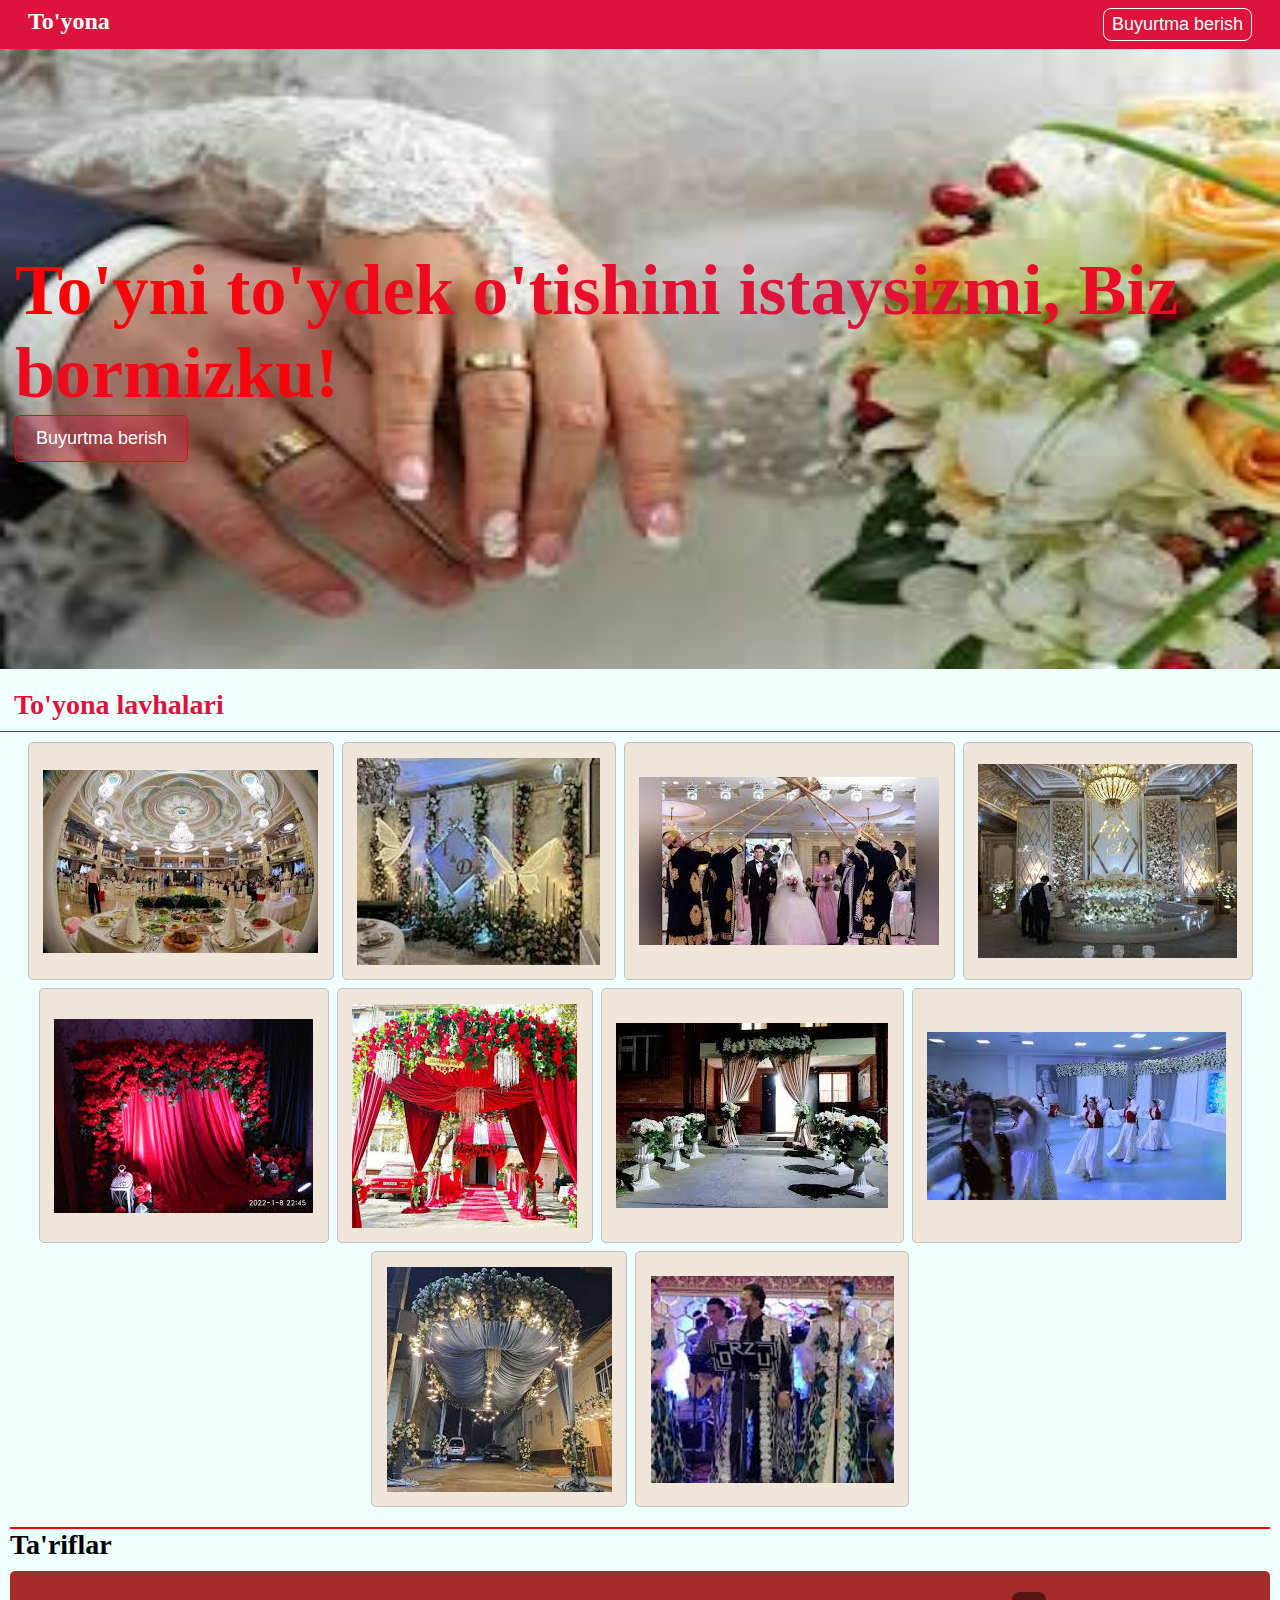
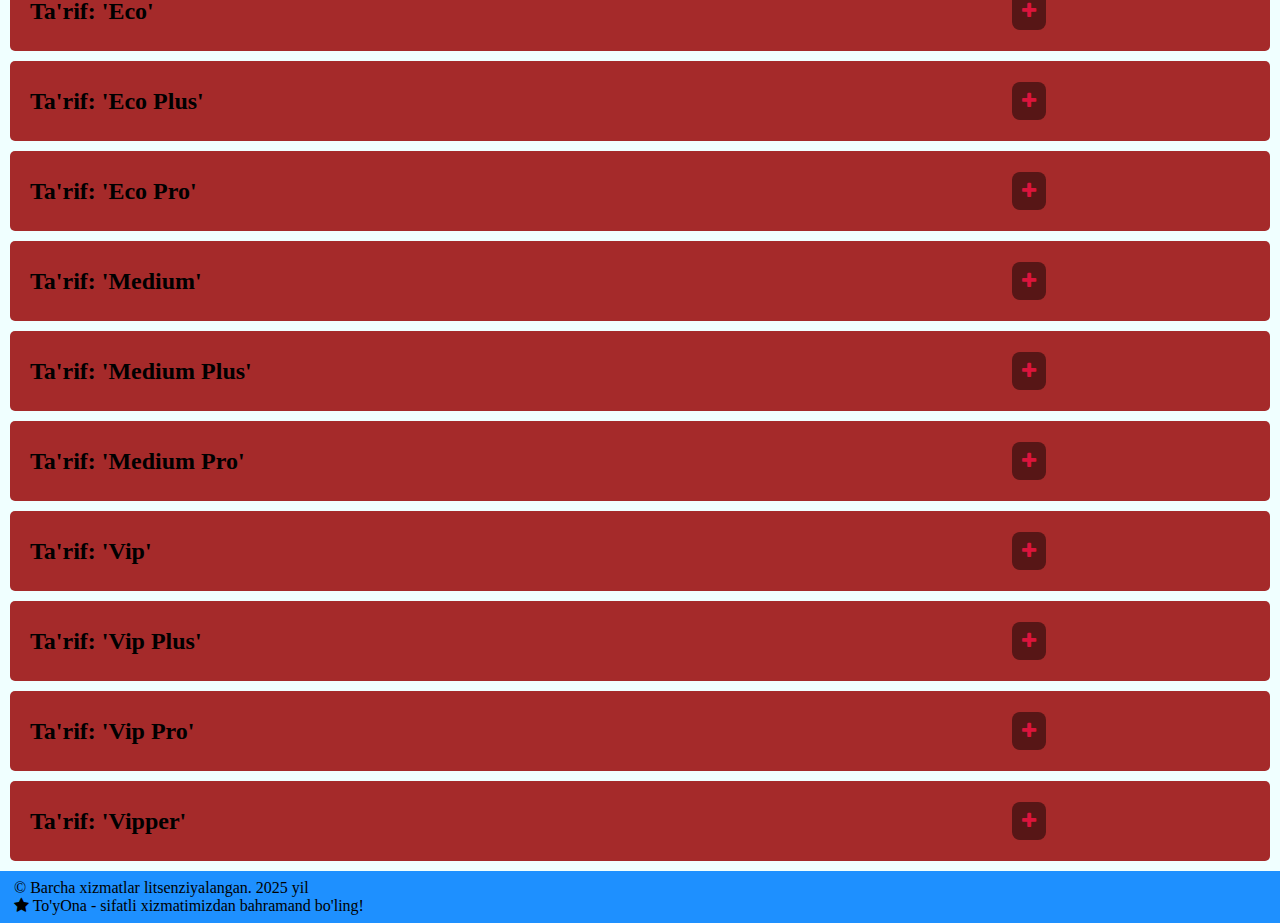
<file: index.html>
<!DOCTYPE html>
<html lang="en">
<head>
    <meta charset="UTF-8">
    <meta http-equiv="X-UA-Compatible" content="IE=edge">
    <meta name="viewport" content="width=device-width, initial-scale=1.0">
    <link rel="stylesheet" href="https://cdnjs.cloudflare.com/ajax/libs/font-awesome/4.7.0/css/font-awesome.min.css">
    <link rel="stylesheet" href="./style.css">
    <title>To'y va marosimlarni o'tkazish xizmati</title>
</head>
<body>
    <div class="container">
        <header>
            <div class="siteName">
                To'yona
            </div>
            <div class="auth">
                <button id="log"><a href="./ariza/ariza.html">Buyurtma berish</a></button>
            </div>
        </header>
        <section id="main">
            <p>
                <span>
                    To'yni to'ydek o'tishini istaysizmi, Biz bormizku!
                </span><br>
                <button>
                    <a href="./ariza/ariza.html">Buyurtma berish</a>
                </button>
            </p>
        </section>
        <section id="lavhalar">
            <h2>To'yona lavhalari</h2>
            <div class="lavhalar">
                <div class="lavha">
                    <img src="./imgs/lavha1.jpg" alt="">
                </div>
                <div class="lavha">
                    <img src="./imgs/lavha2.jpg" alt="">
                </div>
                <div class="lavha">
                    <img src="./imgs/lavha3.jpg" alt="">
                </div>
                <div class="lavha">
                    <img src="./imgs/lavha4.jpg" alt="">
                </div>
                <div class="lavha">
                    <img src="./imgs/lavha5.jpg" alt="">
                </div>
                <div class="lavha">
                    <img src="./imgs/lavha6.jpg" alt="">
                </div>
                <div class="lavha">
                    <img src="./imgs/lavha7.jpg" alt="">
                </div>
                <div class="lavha">
                    <img src="./imgs/lavha8.jpg" alt="">
                </div>
                <div class="lavha">
                    <img src="./imgs/lavha9.jpg" alt="">
                </div>
                <div class="lavha">
                    <img src="./imgs/lavha10.jpg" alt="">
                </div>
            </div>
        </section>
        <section id="tarif">
            <div class="holat">
                <h2>Ta'riflar</h2>
                
            </div>
        </section>
    </div>
    <footer>
        <p>&copy; Barcha xizmatlar litsenziyalangan. 2025 yil</p>
        <p><i class="fa fa-star"></i> To'yOna - sifatli xizmatimizdan bahramand bo'ling!</p>
    </footer>
    <script src="./script.js"></script>
</body>
</html>
</file>
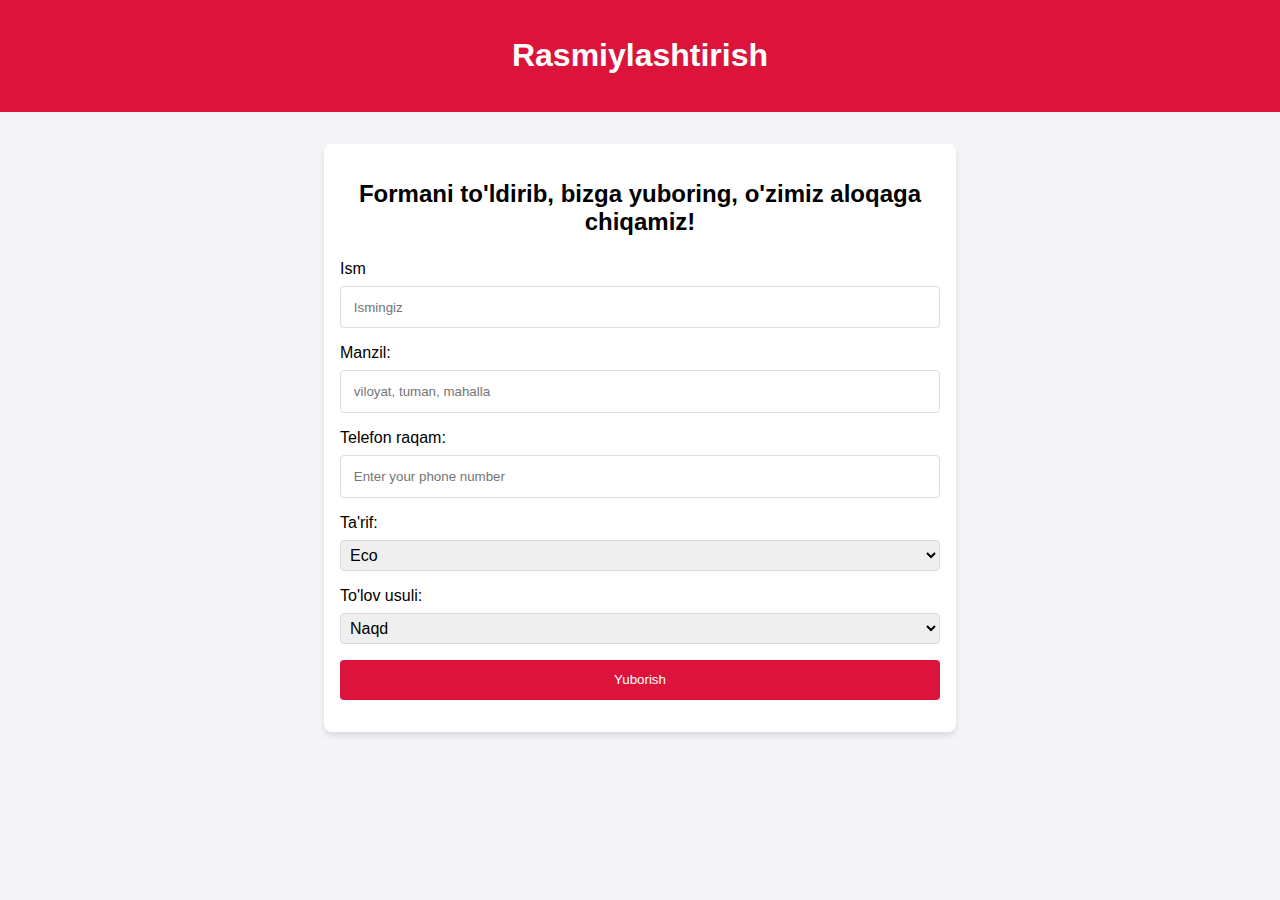
<file: ariza/ariza.html>
<!DOCTYPE html>
<html lang="en">
<head>
    <meta charset="UTF-8">
    <meta name="viewport" content="width=device-width, initial-scale=1.0">
    <title>Rasmiylashtirish</title>
    <style>
        body {
            font-family: Arial, sans-serif;
            margin: 0;
            padding: 0;
            background-color: #f4f4f9;
        }
        header {
            background-color: crimson;
            color: white;
            padding: 1rem 0;
            text-align: center;
        }
        .container {
            max-width: 600px;
            margin: 2rem auto;
            padding: 1rem;
            background: white;
            border-radius: 8px;
            box-shadow: 0 4px 6px rgba(0, 0, 0, 0.1);
        }
        h2 {
            text-align: center;
            margin-bottom: 1.5rem;
        }
        .form-group {
            margin-bottom: 1rem;
        }
        .form-group label {
            display: block;
            margin-bottom: 0.5rem;
        }
        .form-group input, .form-group select, .form-group textarea {
            width: 100%;
            padding: 0.8rem;
            border: 1px solid #ddd;
            border-radius: 4px;
            box-sizing: border-box;
        }
        .form-group textarea {
            resize: vertical;
        }
        .form-group input[type="submit"] {
            background-color: crimson;
            color: white;
            border: none;
            cursor: pointer;
            transition: background-color 0.3s;
        }
        .form-group input[type="submit"]:hover {
            background-color: pink;
        }
        .form-group select, .form-group option {
            position: relative;
            padding: 5px;
            font-size: 16px;
            font-weight: 500;
        }
    </style>
</head>
<body>
    <header>
        <h1>Rasmiylashtirish</h1>
    </header>
    <div class="container">
        <h2>Formani to'ldirib, bizga yuboring, o'zimiz aloqaga chiqamiz!</h2>
        <form id="checkout-form">
            <div class="form-group">
                <label for="full-name">Ism</label>
                <input type="text" id="full-name" name="full-name" placeholder="Ismingiz" required>
            </div>
            <div class="form-group">
                <label for="promo-code">Manzil:</label>
                <input type="text" id="promo-code" name="promo-code" placeholder="viloyat, tuman, mahalla">
            </div>
            <div class="form-group">
                <label for="phone">Telefon raqam:</label>
                <input type="tel" id="phone" name="phone" placeholder="Enter your phone number" required>
            </div>
            <div class="form-group">
                <label for="payment-method">Ta'rif:</label>
                <select id="payment-method" name="payment-method" required>
                    <option value="cash">Eco</option>
                    <option value="card">Eco Plus</option>
                    <option value="card">Eco Pro</option>
                    <option value="card">Medium</option>
                    <option value="card">Medium Plus</option>
                    <option value="card">Medium Pro</option>
                    <option value="card">Vip</option>
                    <option value="card">Vip Plus</option>
                    <option value="card">Vip Pro</option>
                    <option value="card">Vipper</option>
                </select>
            </div>
            <div class="form-group">
                <label for="payment-method">To'lov usuli:</label>
                <select id="payment-method" name="payment-method" required>
                    <option value="cash">Naqd</option>
                    <option value="card">Click</option>
                    <option value="card">Uzum</option>
                    <option value="card">Payme</option>
                    <option value="card">AlifMobi</option>
                </select>
            </div>
            <div class="form-group">
                <input type="submit" value="Yuborish">
            </div>
        </form>
    </div>
    <script>
        document.getElementById('checkout-form').addEventListener('submit', function(event) {
            event.preventDefault();

            const fullName = document.getElementById('full-name').value;
            const address = document.getElementById('address').value;
            const deliveryDate = document.getElementById('delivery-date').value;
            const phone = document.getElementById('phone').value;
            const promoCode = document.getElementById('promo-code').value;
            const paymentMethod = document.getElementById('payment-method').value;

            const orderDetails = {
                fullName,
                address,
                deliveryDate,
                phone,
                promoCode,
                paymentMethod,
            };

            console.log('Order Details:', orderDetails);
            alert('Muvaffaqiyatli rasmiylashtirildi!');
            localStorage.removeItem('cart');
            window.location.href = 'index.html';
        });
    </script>
</body>
</html>
</file>
<file: style.css>
* {
    margin: 0;
    padding: 0;
    box-sizing: border-box;
}
body {
    position: relative;
    width: 100%;
    min-height: 100vh;
}
.container {
    position: relative;
    width: 100%;
    height: 100%;
    background: #f0ffff;
}
.container header {
    position: relative;
    padding: 8px 28px;
    display: flex;
    justify-content: space-between;
    background-color: crimson;
    font-size: 18px;
}
.container header .siteName {
    font-weight: 700;
    color: azure;
    font-family: cursive;
    font-size: 24px;
}
.container header .auth button {
    padding: 5px 8px;
    border: 1px solid azure;
    background-color: crimson;
    border-radius: 8px;
    font-size: 18px;
    font-weight: 500;
    color: azure;
}
.container section#main {
    position: relative;
    width: 100%;
    min-height: 620px;
    background: url('./imgs/main.jpg');
    background-repeat: no-repeat;
    background-size: 100% 100%;
}
.container section#main p {
    position: absolute;
    top: 200px;
    left: 15px;
}
.container section#main span {
    font-size: 72px;
    font-weight: 700;
    /* background: linear-gradient(to right, #6ea4ea 0%, #6ea4ea 10%, #3e4095 10%, #3e4095 100%); */
    background-image: linear-gradient(to right,red, crimson, red);
    /* background-image: linear-gradient(to right, #ff7e5f, #feb47b); */
    -webkit-background-clip: text;
    color: transparent;
    padding-right: 100px;
}
.container section#main button {
    font-size: 18px;
    border-radius: 5px;
    padding: 12px 20px;
    background: rgba(220, 20, 60, 0.322);
    border: 1.2px solid red;
}
button a {
    color: azure;
    text-decoration: none;
}
.container section#lavhalar {
    width: 100%;
    min-height: 400px;
    position: relative;
    padding: 10px 0;
}
.container section#lavhalar h2 {
    font-size: 28px;
    padding: 10px 8px 10px 14px;
    margin-bottom: 10px;
    color: crimson;
    border-bottom: 1.2px solid crimson;
    /* box-shadow: inset 0 -10px 15px 2px crimson; */
}
.lavhalar {
    display: flex;
    flex-wrap: wrap;
    position: relative;
    justify-content: center;
    width: 100%;
    gap: 8px;
    height: 100%;    
}
.container section#lavhalar .lavha {
    position: relative;
    border-radius: 5px;
    display: flex;
    align-items: center;
    justify-content: center;
    padding: 14.5px;
    border: 1.4px solid silver;
    background-color: rgb(240, 229, 217);
}
.lavha img {
    position: relative;
}
.holat {
    position: relative;
    width: 100%;
    padding: 10px;
}
.holat h2 {
    font-size: 28px;
    border-top: 2px solid red;
}
.holat .row {
    background: brown;
    width: 100%;
    min-height: 80px;
    position: relative;
    display: flex;
    align-items: center;
    justify-content: center;
    flex-direction: column;
    padding: 10px;
    margin-top: 10px;
    border-radius: 5px;
}
.row .title-row {
    position: relative;
    width: 100%;
    display: flex;
    align-items: center;
}
.title-row h4 {
    width: 80%;
    font-size: 24px;
    padding: 10px;
}
.title-row .icon {
    width: calc(100% - 80%);
    position: relative;
    font-size: 18px;
}
.icon .fa-plus, .icon .fa-minus {
    position: relative;
    background: rgba(0, 0, 0, 0.473);
    padding: 10px;
    border-radius: 8px;
    cursor: pointer;
    color: crimson;
}
.fa-minus {
    display: none;
}
.row .hide {
    position: relative;
    width: 100%;
    display: none;
    margin-top: 15px;
    padding: 10px;
    transition: 1.5s ease-in;
}
.row .hide table {
    width: 100%;
    background: rgba(0, 0, 128, 0.712);
    position: relative;
    padding: 10px;
    border-collapse: collapse;
    color: crimson;
}
.row .hide table td {
    border: 2px solid blue;
    padding: 5px;
    vertical-align: middle;
    font-size: 22px;
    font-weight: 600;
}

footer {
    position: relative;
    width: 100%;
    padding: 8px 14px;
    background: dodgerblue;
}
</file>
